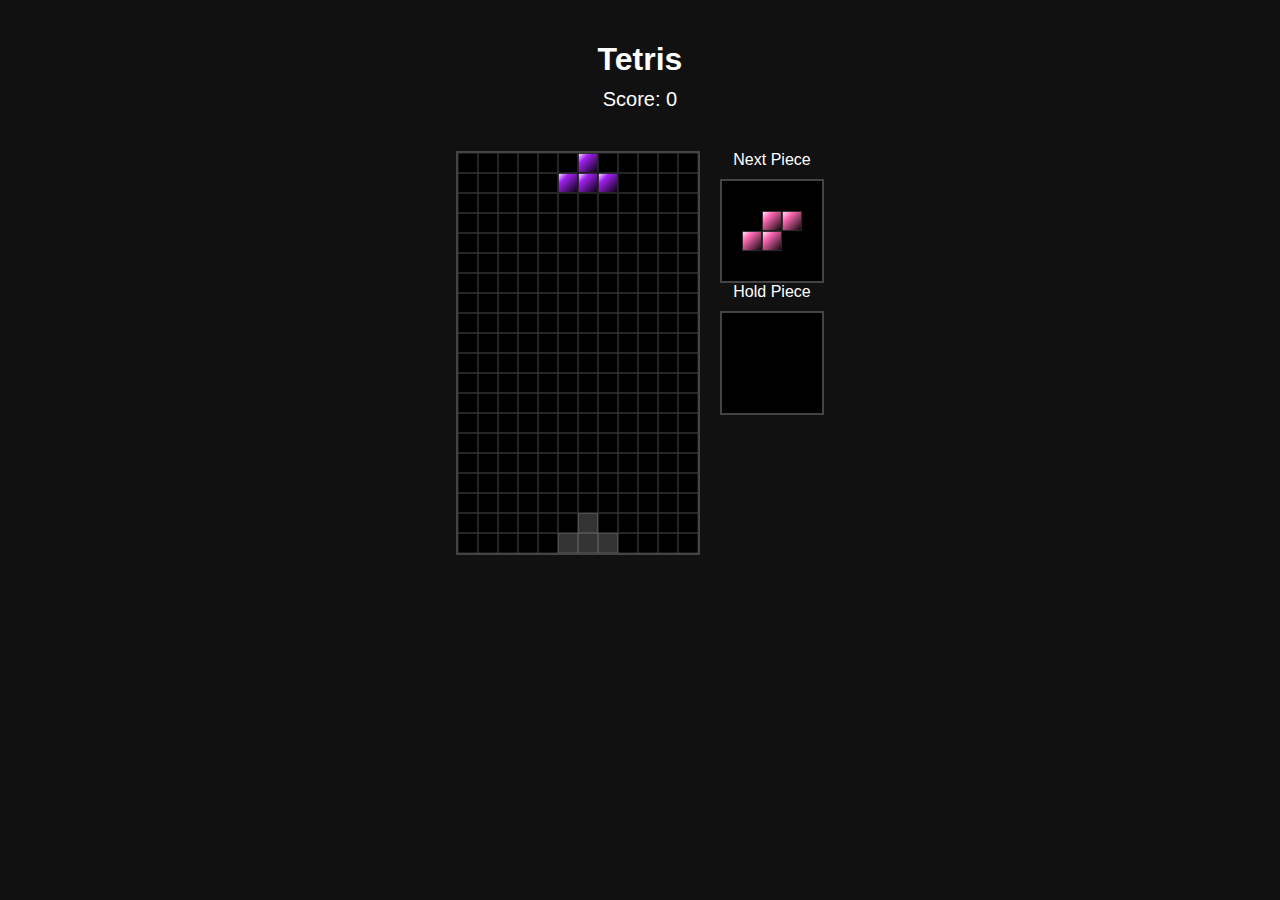
<file: index.html>
<!DOCTYPE html>
<html lang="en">
<head>
  <meta charset="UTF-8" />
  <meta name="viewport" content="width=device-width, initial-scale=1.0"/>
  <title>Tetris Game</title>
  <link rel="stylesheet" href="style.css">

  <style>
    body {
      background: #111;
      color: #fff;
      font-family: Arial, sans-serif;
      display: flex;
      flex-direction: column;
      align-items: center;
      margin: 0;
      padding: 20px;
    }

    h1 {
      margin-bottom: 10px;
    }

    

    #score {
      font-size: 20px;
      margin-bottom: 20px;
    }

    .game-container {
      display: flex;
      gap: 20px;
      align-items: flex-start;
    }

    canvas {
      background: #000;
      border: 2px solid #444;
    }

    .next-piece {
      text-align: center;
    }

    .next-piece p {
      margin: 0 0 10px 0;
    }
  </style>
</head>
<body>
  <h1>Tetris</h1>
  <div id="score">Score: 0</div>
  <div id="pauseMenu" style="display:none;" class="pause-menu">
  <h2>⏸️ Paused</h2>
  <button onclick="togglePause()">▶ Resume</button>
  <button onclick="restartGame()">🔁 Restart</button>
  <button onclick="exitGame()">❌ Exit</button>
</div>



  <div class="game-container">
  <canvas id="tetris" width="240" height="400"></canvas>
  <div class="next-piece">
    <p>Next Piece</p>
    <canvas id="next" width="100" height="100"></canvas>
    <p>Hold Piece</p>
    <canvas id="hold" width="100" height="100"></canvas>
  </div>
</div>


  <script src="script.js"></script>

  <div id="gameOverScreen" style="display:none;" class="game-over-screen">
  <h2>💀 Game Over</h2>
  <p id="finalScore">Score: 0</p>
  <p id="finalHighScore">High Score: 0</p>
  <button onclick="restartGame()">🔁 Play Again</button>
  
</div>

</body>
</html>
</file>
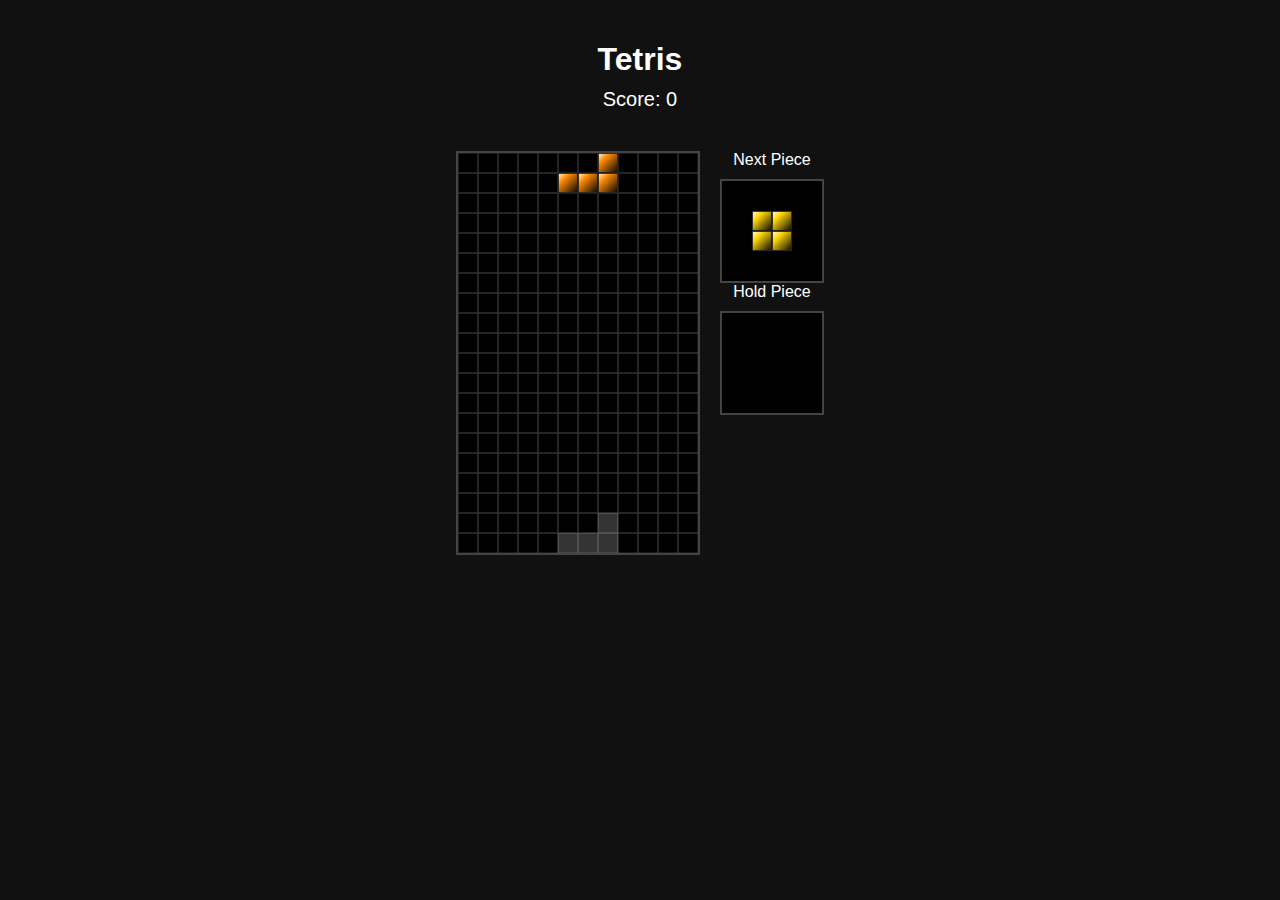
<file: TETRIS GAME/index.html>
<!DOCTYPE html>
<html lang="en">
<head>
  <meta charset="UTF-8" />
  <meta name="viewport" content="width=device-width, initial-scale=1.0"/>
  <title>Tetris Game</title>
  <link rel="stylesheet" href="style.css">

  <style>
    body {
      background: #111;
      color: #fff;
      font-family: Arial, sans-serif;
      display: flex;
      flex-direction: column;
      align-items: center;
      margin: 0;
      padding: 20px;
    }

    h1 {
      margin-bottom: 10px;
    }

    

    #score {
      font-size: 20px;
      margin-bottom: 20px;
    }

    .game-container {
      display: flex;
      gap: 20px;
      align-items: flex-start;
    }

    canvas {
      background: #000;
      border: 2px solid #444;
    }

    .next-piece {
      text-align: center;
    }

    .next-piece p {
      margin: 0 0 10px 0;
    }
  </style>
</head>
<body>
  <h1>Tetris</h1>
  <div id="score">Score: 0</div>
  <div id="pauseMenu" style="display:none;" class="pause-menu">
  <h2>⏸️ Paused</h2>
  <button onclick="togglePause()">▶ Resume</button>
  <button onclick="restartGame()">🔁 Restart</button>
  <button onclick="exitGame()">❌ Exit</button>
</div>



  <div class="game-container">
  <canvas id="tetris" width="240" height="400"></canvas>
  <div class="next-piece">
    <p>Next Piece</p>
    <canvas id="next" width="100" height="100"></canvas>
    <p>Hold Piece</p>
    <canvas id="hold" width="100" height="100"></canvas>
  </div>
</div>


  <script src="script.js"></script>
</body>
</html>
</file>
<file: style.css>
body {
  background: #111;
  color: #fff;
  font-family: sans-serif;
  text-align: center;
}

.game-container {
  display: inline-block;
  margin-top: 20px;
}

canvas {
  border: 2px solid #444;
  background: #000;
  display: block;
  margin: 0 auto;
}

#pauseMessage {
  text-shadow: 0 0 5px #ffcc00, 0 0 10px #ffcc00;
}

.pause-menu {
  position: absolute;
  top: 40%;
  left: 50%;
  transform: translate(-50%, -50%);
  background: #222;
  padding: 30px;
  border: 2px solid #888;
  border-radius: 10px;
  box-shadow: 0 0 15px #000;
  text-align: center;
  z-index: 1000;
}

.pause-menu h2 {
  margin-bottom: 20px;
  color: #ffcc00;
}

.pause-menu button {
  display: block;
  width: 150px;
  margin: 10px auto;
  padding: 10px;
  font-size: 16px;
  background: #333;
  color: #fff;
  border: 1px solid #555;
  border-radius: 5px;
  cursor: pointer;
  transition: background 0.2s;
}

.pause-menu button:hover {
  background: #555;
}
</file>
<file: TETRIS GAME/style.css>
body {
  background: #111;
  color: #fff;
  font-family: sans-serif;
  text-align: center;
}

.game-container {
  display: inline-block;
  margin-top: 20px;
}

canvas {
  border: 2px solid #444;
  background: #000;
  display: block;
  margin: 0 auto;
}

#pauseMessage {
  text-shadow: 0 0 5px #ffcc00, 0 0 10px #ffcc00;
}

.pause-menu {
  position: absolute;
  top: 40%;
  left: 50%;
  transform: translate(-50%, -50%);
  background: #222;
  padding: 30px;
  border: 2px solid #888;
  border-radius: 10px;
  box-shadow: 0 0 15px #000;
  text-align: center;
  z-index: 1000;
}

.pause-menu h2 {
  margin-bottom: 20px;
  color: #ffcc00;
}

.pause-menu button {
  display: block;
  width: 150px;
  margin: 10px auto;
  padding: 10px;
  font-size: 16px;
  background: #333;
  color: #fff;
  border: 1px solid #555;
  border-radius: 5px;
  cursor: pointer;
  transition: background 0.2s;
}

.pause-menu button:hover {
  background: #555;
}
</file>
